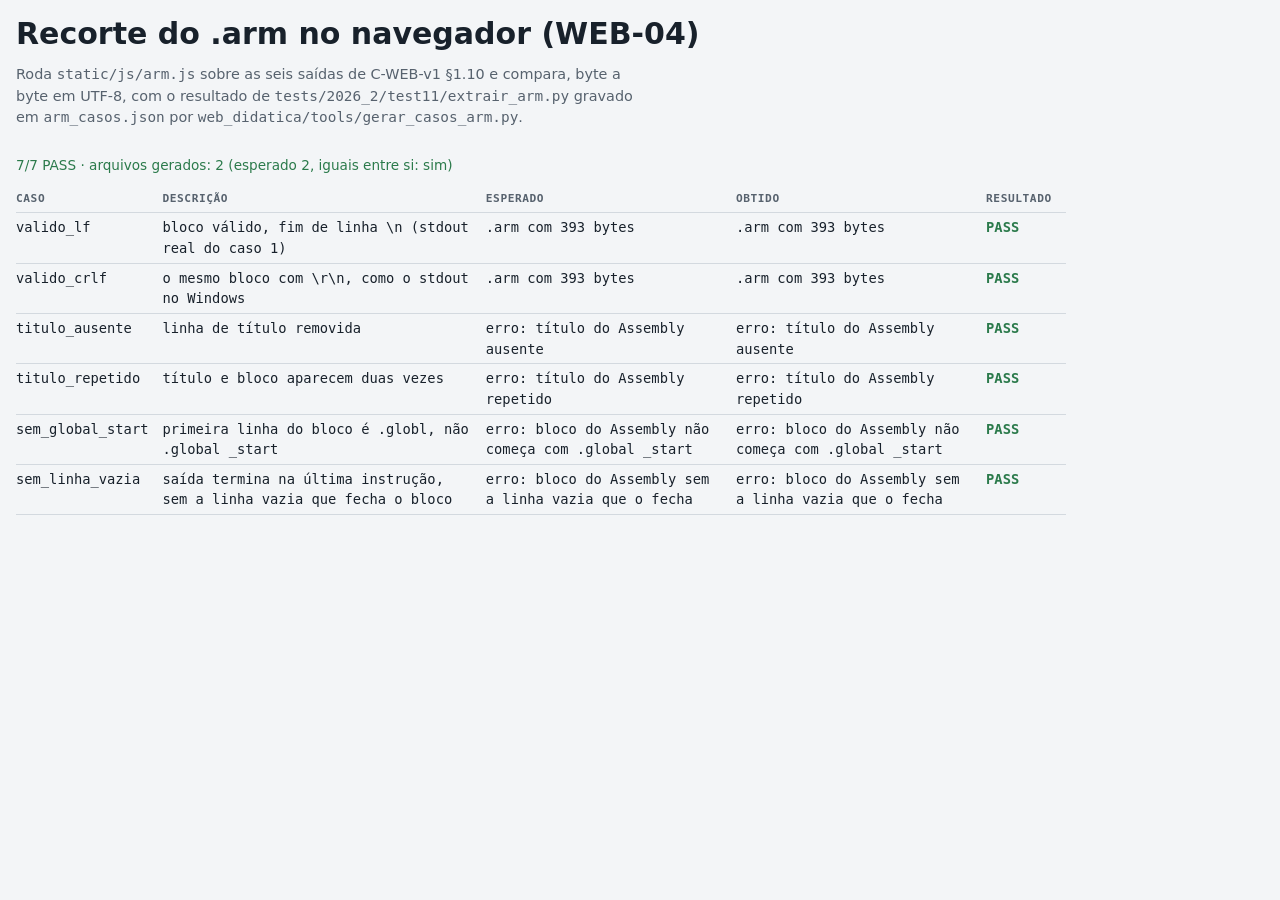
<file: web_didatica/static/testes/arm.html>
<!doctype html>
<html lang="pt-BR">
<head>
  <meta charset="utf-8">
  <meta name="viewport" content="width=device-width, initial-scale=1">
  <title>Recorte do .arm · teste</title>
  <link rel="stylesheet" href="../css/app.css">
  <style>
    body { display: block; height: auto; padding: 16px; }
    main { display: grid; gap: 12px; max-width: 110ch; }
    td.pass { color: var(--ok); font-weight: 700; }
    td.fail { color: var(--erro); font-weight: 700; }
    td { white-space: normal; vertical-align: top; }
  </style>
</head>
<body>
  <main>
    <h1>Recorte do .arm no navegador (WEB-04)</h1>
    <p class="explica">Roda <code>static/js/arm.js</code> sobre as seis saídas de C-WEB-v1 §1.10 e compara, byte a byte em UTF-8, com o resultado de <code>tests/2026_2/test11/extrair_arm.py</code> gravado em <code>arm_casos.json</code> por <code>web_didatica/tools/gerar_casos_arm.py</code>.</p>
    <p id="resumo" class="situacao" role="status">Executando…</p>
    <table>
      <thead><tr><th scope="col">caso</th><th scope="col">descrição</th><th scope="col">esperado</th><th scope="col">obtido</th><th scope="col">resultado</th></tr></thead>
      <tbody id="linhas"></tbody>
    </table>
  </main>
  <script type="module">
    import { extrairArm } from "../js/arm.js";

    const bytes = (texto) => Array.from(new TextEncoder().encode(texto)).join(",");
    const resumir = (r) => (r.arm !== undefined ? `.arm com ${new TextEncoder().encode(r.arm).length} bytes` : `erro: ${r.erro}`);

    const dados = await (await fetch("arm_casos.json", { cache: "no-store" })).json();
    const resultados = [];
    const armValidos = [];
    for (const caso of dados.casos) {
      let obtido;
      try { obtido = { arm: extrairArm(caso.stdout) }; } catch (erro) { obtido = { erro: erro.message }; }
      const esperado = caso.esperado;
      const passou = esperado.arm !== undefined
        ? obtido.arm !== undefined && bytes(obtido.arm) === bytes(esperado.arm)
        : obtido.erro === esperado.erro;
      if (obtido.arm !== undefined) armValidos.push(obtido.arm);
      resultados.push({ id: caso.id, passou });
      const tr = document.createElement("tr");
      for (const [texto, classe] of [[caso.id], [caso.descricao], [resumir(esperado)], [resumir(obtido)], [passou ? "PASS" : "FAIL", passou ? "pass" : "fail"]]) {
        const td = document.createElement("td");
        td.textContent = texto;
        if (classe) td.className = classe;
        tr.append(td);
      }
      document.getElementById("linhas").append(tr);
    }
    // §1.10: só as duas saídas válidas geram arquivo, iguais byte a byte entre si.
    const doisIguais = armValidos.length === 2 && bytes(armValidos[0]) === bytes(armValidos[1]);
    resultados.push({ id: "validos_iguais_entre_si", passou: doisIguais });
    const passaram = resultados.filter((r) => r.passou).length;
    const resumo = document.getElementById("resumo");
    resumo.textContent = `${passaram}/${resultados.length} PASS · arquivos gerados: ${armValidos.length} (esperado 2, iguais entre si: ${doisIguais ? "sim" : "não"})`;
    resumo.className = `situacao ${passaram === resultados.length ? "ok" : "erro"}`;
    document.body.dataset.resultado = JSON.stringify({ passaram, total: resultados.length, resultados });
  </script>
</body>
</html>
</file>
<file: web_didatica/static/css/app.css>
/* Web didática — wireframe navegável (WEB-01). Cores por token; tema escuro pelo sistema. */
:root {
  --fundo: #f3f5f7;
  --superficie: #ffffff;
  --rebaixado: #e9edf1;
  --texto: #18212b;
  --suave: #57626e;
  --linha: #d3d9df;
  --destaque: #1d5f8a;
  --destaque-fundo: #dceaf4;
  --ok: #2b7a4b;
  --ok-fundo: #dcefe3;
  --erro: #b4372f;
  --erro-fundo: #f6dfdc;
  --pulado: #8a6a1f;
  --pulado-fundo: #f3ead2;
  --fonte: system-ui, -apple-system, "Segoe UI", Roboto, sans-serif;
  --mono: "Cascadia Mono", Consolas, "SFMono-Regular", ui-monospace, monospace;
  color-scheme: light;
}
@media (prefers-color-scheme: dark) {
  :root {
    --fundo: #12171d; --superficie: #1a2129; --rebaixado: #0e1318; --texto: #e3e8ee; --suave: #9aa6b2;
    --linha: #2c3742; --destaque: #7bb6df; --destaque-fundo: #1d3446; --ok: #7cc79a; --ok-fundo: #1b3326;
    --erro: #ec8a80; --erro-fundo: #3c1f1c; --pulado: #d8b765; --pulado-fundo: #3a3019;
    color-scheme: dark;
  }
}

* { box-sizing: border-box; }
html, body { height: 100%; }
body { margin: 0; background: var(--fundo); color: var(--texto); font: 15px/1.5 var(--fonte);
  display: grid; grid-template-rows: auto 1fr auto; }
h1, h2, h3 { margin: 0; line-height: 1.2; }
button, select, textarea { font: inherit; color: inherit; }
:focus-visible { outline: 2px solid var(--destaque); outline-offset: 2px; }

.topo { display: flex; flex-wrap: wrap; gap: 12px 24px; align-items: center; justify-content: space-between;
  padding: 12px 20px; background: var(--superficie); border-bottom: 1px solid var(--linha); }
.marca { display: grid; gap: 4px; }
.marca h1 { font-size: 1.15rem; }
.marca h1 span { font-weight: 400; color: var(--suave); }
.aviso-mock { margin: 0; justify-self: start; font: 600 0.75rem/1 var(--mono); letter-spacing: 0.04em;
  padding: 5px 8px; border-radius: 4px; background: var(--pulado-fundo); color: var(--pulado); border: 1px solid var(--pulado); }
.aviso-mock.real { background: var(--ok-fundo); color: var(--ok); border-color: var(--ok); }
.seletor { display: flex; gap: 8px; align-items: center; }
.seletor span { color: var(--suave); font-size: 0.85rem; }
.seletor select { padding: 6px 8px; border: 1px solid var(--linha); border-radius: 6px; background: var(--superficie); max-width: 70vw; }

.bancada { display: grid; grid-template-columns: minmax(300px, 0.9fr) minmax(0, 1.6fr); min-height: 0; }
.editor { display: grid; grid-template-rows: auto minmax(160px, 1fr) auto auto auto auto auto; gap: 10px; padding: 16px;
  border-right: 1px solid var(--linha); min-height: 0; min-width: 0; }
.cabecalho-painel { display: flex; justify-content: space-between; align-items: center; gap: 8px; }
.cabecalho-painel h2 { font-size: 0.95rem; }
.subtitulo { font: 600 0.72rem/1 var(--mono); text-transform: uppercase; letter-spacing: 0.06em; color: var(--suave); }

.area-codigo { position: relative; display: grid; grid-template-columns: auto 1fr; border: 1px solid var(--linha); border-radius: 6px;
  background: var(--rebaixado); overflow: hidden; min-height: 0; }
.area-codigo .numeros, .area-codigo #codigo { position: relative; z-index: 1; }
.linha-destaque { position: absolute; left: 0; right: 0; z-index: 0; background: var(--destaque-fundo);
  box-shadow: inset 3px 0 0 var(--destaque); pointer-events: none; }
.numeros, #codigo { margin: 0; padding: 10px 0; font: 13.5px/1.6 var(--mono); }
.numeros { padding-inline: 10px 8px; text-align: right; color: var(--suave); user-select: none; overflow: hidden;
  border-right: 1px solid var(--linha); }
#codigo { border: 0; resize: none; background: transparent; padding-inline: 10px; white-space: pre; overflow: auto; tab-size: 4; }
#codigo:focus-visible { outline: none; }
.area-codigo:focus-within { border-color: var(--destaque); }

.acoes { display: flex; flex-wrap: wrap; gap: 8px; }
.situacao { margin: 0; min-height: 1.5em; font-size: 0.85rem; color: var(--suave); }
.situacao.ok { color: var(--ok); }
.situacao.erro { color: var(--erro); }
.situacao.aviso { color: var(--pulado); }
button { cursor: pointer; padding: 6px 12px; border-radius: 6px; border: 1px solid var(--linha); background: var(--superficie); }
button:disabled { cursor: not-allowed; opacity: 0.55; }
#restaurar { font-size: 0.85rem; border-color: var(--pulado); color: var(--pulado); }

.diagnosticos { list-style: none; margin: 0; padding: 0; display: grid; gap: 8px; max-height: 40vh; overflow: auto; }
.diag-vazio { padding: 8px 10px; border: 1px solid var(--ok); background: var(--ok-fundo); border-radius: 6px; font-size: 0.9rem; }

/* cartão de erro legível: cabeçalho, trecho com marcador, explicação e mensagem original */
.erro-cartao { display: grid; gap: 8px; padding: 10px 12px; border: 1px solid var(--erro); border-left-width: 4px;
  border-radius: 6px; background: var(--superficie); font-size: 0.88rem; min-width: 0; }
.erro-cartao.aviso { border-color: var(--pulado); }
.erro-cabecalho { justify-self: start; padding: 0; border: 0; background: none; font: 600 0.8rem/1.3 var(--mono); color: var(--erro); text-align: left; }
.aviso .erro-cabecalho { color: var(--pulado); }
button.erro-cabecalho { text-decoration: underline; text-underline-offset: 2px; }
.erro-trecho { margin: 0; padding: 6px 10px; border-radius: 4px; background: var(--rebaixado); font: 13px/1.5 var(--mono);
  overflow-x: auto; tab-size: 4; }
.erro-marcador { color: var(--erro); font-weight: 700; }
.erro-explicacao { margin: 0; line-height: 1.5; }
.erro-explicacao code, .erro-original code { font-family: var(--mono); font-size: 0.92em; background: var(--rebaixado); padding: 0 4px; border-radius: 3px; }
.erro-original { margin: 0; color: var(--suave); font-size: 0.8rem; }
.cartoes-fase { display: grid; gap: 8px; max-width: 70ch; margin-bottom: 14px; }

.fases { display: grid; grid-template-rows: auto 1fr; min-height: 0; min-width: 0; }
.trilha { display: flex; flex-wrap: wrap; gap: 6px; padding: 12px 16px; border-bottom: 1px solid var(--linha); background: var(--superficie); }
.trilha button { display: inline-flex; gap: 7px; align-items: center; font-size: 0.88rem; padding: 6px 11px 6px 9px; }
.trilha button[aria-selected="true"] { border-color: var(--texto); box-shadow: inset 0 -2px 0 var(--texto); font-weight: 600; }
.ponto { width: 9px; height: 9px; border-radius: 50%; flex: none; }
.ponto.ok { background: var(--ok); }
.ponto.error { background: var(--erro); }
.ponto.skipped { border: 1.5px solid var(--pulado); }
.ponto.stale { background: var(--linha); }
.seta { color: var(--suave); align-self: center; font-size: 0.8rem; }

.painel { padding: 16px 20px; overflow: auto; min-height: 0; }
.painel h3 { font-size: 0.95rem; margin-bottom: 4px; }
.explica { color: var(--suave); margin: 0 0 14px; max-width: 70ch; font-size: 0.9rem; }
.caixa { border-radius: 6px; padding: 12px 14px; display: grid; gap: 4px; max-width: 70ch; }
.caixa.pulado { border: 1px dashed var(--pulado); background: var(--pulado-fundo); }
.caixa.erro { border: 1px solid var(--erro); background: var(--erro-fundo); }
.caixa.descartado { border: 1px solid var(--linha); background: var(--rebaixado); }
.caixa code { font-family: var(--mono); }
.painel > .caixa + * { margin-top: 14px; }

table { border-collapse: collapse; font-size: 0.86rem; }
th { text-align: left; font: 600 0.7rem/1 var(--mono); text-transform: uppercase; letter-spacing: 0.05em; color: var(--suave);
  padding: 6px 14px 8px 0; border-bottom: 1px solid var(--linha); position: sticky; top: 0; background: var(--fundo); }
td { padding: 4px 14px 4px 0; border-bottom: 1px solid var(--linha); font-family: var(--mono); white-space: nowrap;
  font-variant-numeric: tabular-nums; }
td.desconhecido { color: var(--erro); font-weight: 600; }
tr[data-linha] { cursor: pointer; }
tr[data-linha]:hover td { background: var(--destaque-fundo); }
.mais-blocos { display: block; margin-top: 8px; font-size: 0.85rem; }
.mais-blocos[hidden] { display: none; }
#filtro-simbolos { display: block; width: min(100%, 320px); margin-bottom: 8px; padding: 6px 10px;
  border: 1px solid var(--linha); border-radius: 6px; background: var(--superficie); }
td.vazio { color: var(--suave); }

pre.codigo { margin: 0; font: 13px/1.6 var(--mono); background: var(--rebaixado); border: 1px solid var(--linha);
  border-radius: 6px; padding: 10px 0; overflow: auto; counter-reset: linha; }
pre.codigo span { display: block; padding-inline: 12px; }
pre.codigo span::before { counter-increment: linha; content: counter(linha); display: inline-block; width: 3.2em;
  margin-right: 12px; text-align: right; color: var(--suave); }

.arvore-barra { display: flex; flex-wrap: wrap; gap: 6px 8px; align-items: center; margin-bottom: 10px; }
.arvore-barra button { font-size: 0.82rem; padding: 4px 10px; }
.arvore-contagem { margin: 0 0 0 4px; }
.arvore, .arvore ul { list-style: none; margin: 0; padding: 0; }
.arvore { border-radius: 6px; padding: 4px; overflow-x: auto; }
.arvore .no { flex-wrap: nowrap; white-space: nowrap; }
.arvore .item-linha { width: max-content; }
.arvore ul { margin-left: 13px; padding-left: 12px; border-left: 1px solid var(--linha); }
.arvore li { padding: 1px 0; }
.item-linha { display: flex; gap: 4px; align-items: baseline; padding: 1px 6px 1px 2px; border-radius: 4px; cursor: pointer; }
.item-linha:hover { background: var(--rebaixado); }
[aria-selected="true"] > .item-linha { background: var(--destaque-fundo); box-shadow: inset 2px 0 0 var(--destaque); }
.alternar { flex: none; width: 1.3em; text-align: center; color: var(--suave); font: 13px/1.5 var(--mono); user-select: none; }
.item-mais .no { color: var(--destaque); font: 13px/1.5 var(--fonte); text-decoration: underline; text-underline-offset: 2px; }
.ocultos { color: var(--pulado); font-size: 0.72rem; }

/* árvore + detalhes lado a lado; os detalhes descem quando o painel é estreito */
.ast-corpo { display: flex; flex-wrap: wrap; gap: 14px; align-items: flex-start; }
.ast-corpo .arvore { flex: 1 1 380px; min-width: 0; }
.ast-detalhes { flex: 1 1 240px; max-width: 420px; position: sticky; top: 0; display: grid; gap: 10px;
  padding: 12px 14px; border: 1px solid var(--linha); border-radius: 6px; background: var(--superficie); font-size: 0.86rem; }
.ast-detalhes h4 { margin: 0; font: 600 0.95rem/1.3 var(--mono); overflow-wrap: anywhere; }
.ast-detalhes dl { display: grid; grid-template-columns: max-content minmax(0, 1fr); gap: 3px 12px; margin: 0; }
.ast-detalhes dt { color: var(--suave); }
.ast-detalhes dd { margin: 0; font-family: var(--mono); overflow-wrap: anywhere; }
.ast-atributos { font-size: 0.8rem; }
.ast-aviso { margin: 0; padding: 8px 10px; border-radius: 4px; background: var(--pulado-fundo); color: var(--texto); font-size: 0.82rem; }
.ast-caminho { display: flex; flex-wrap: wrap; gap: 2px 4px; align-items: baseline; font: 0.78rem/1.6 var(--mono); }
.ast-caminho button { padding: 0 4px; border: 0; background: none; color: var(--destaque); text-decoration: underline; text-underline-offset: 2px; font: inherit; }
.ast-caminho-sep { color: var(--suave); }
.ast-caminho-atual { font-weight: 600; }
.ocultos:empty { display: none; }
.no { display: inline-flex; flex-wrap: wrap; gap: 4px 8px; align-items: baseline; font: 13px/1.5 var(--mono); }
.no-rotulo { background: var(--destaque-fundo); padding: 1px 7px; border-radius: 4px; }
.no-truncado .no-rotulo { background: var(--pulado-fundo); color: var(--pulado); }
.no-papel, .no-linha { color: var(--suave); font-size: 0.75rem; }
.no-attr { color: var(--suave); font-size: 0.75rem; }
.estat { font: 0.78rem var(--mono); color: var(--suave); margin: 0 0 12px; }

.escopos, .escopos ul { list-style: none; margin: 0; padding: 0; }
.escopos ul { margin-left: 8px; padding-left: 18px; border-left: 1px solid var(--linha); }
.escopo { padding: 4px 0; }
.escopo-cab { font: 600 13px/1.5 var(--mono); }
.escopo-cab small { font-weight: 400; color: var(--suave); }
.simbolos { margin: 4px 0 6px; }

.execucao { display: grid; gap: 16px; max-width: 80ch; }
.execucao dl { display: grid; grid-template-columns: max-content 1fr; gap: 4px 14px; margin: 0; font-size: 0.88rem; }
.execucao dt { color: var(--suave); }
.execucao dd { margin: 0; font-family: var(--mono); overflow-wrap: anywhere; }
.execucao h4 { margin: 0 0 6px; font: 600 0.72rem/1 var(--mono); text-transform: uppercase; letter-spacing: 0.06em; color: var(--suave); }
.execucao .nota { margin: 4px 0 0; color: var(--pulado); font-size: 0.82rem; }
.caixa.ok { border: 1px solid var(--ok); background: var(--ok-fundo); }

.entrada-execucao { display: grid; gap: 6px; }
.rotulo-entrada { font-size: 0.85rem; }
.rotulo-entrada small { color: var(--suave); }
.rotulo-entrada code { font-family: var(--mono); }
#entrada { width: 100%; resize: vertical; padding: 6px 10px; border: 1px solid var(--linha); border-radius: 6px;
  background: var(--superficie); font: 13px/1.5 var(--mono); white-space: pre; }
#entrada:focus-visible { outline: none; border-color: var(--destaque); }
.linha-entrada { display: flex; flex-wrap: wrap; gap: 6px 14px; align-items: center; font-size: 0.85rem; }
#tempo-limite { width: 4.5em; padding: 3px 6px; border: 1px solid var(--linha); border-radius: 6px; background: var(--superficie); font: inherit; color: inherit; }
.casos-t11 { display: inline-flex; flex-wrap: wrap; gap: 6px; align-items: center; color: var(--suave); }
.casos-t11[hidden] { display: none; }
.casos-t11 button { font-size: 0.8rem; padding: 3px 9px; }

.rodape { padding: 8px 20px; border-top: 1px solid var(--linha); background: var(--superficie); font: 0.75rem/1.5 var(--mono);
  color: var(--suave); display: flex; flex-wrap: wrap; gap: 4px 18px; }
.rodape b { color: var(--texto); font-weight: 600; }

@media (max-width: 820px) {
  body { height: auto; }
  .bancada { grid-template-columns: 1fr; }
  .editor { border-right: 0; border-bottom: 1px solid var(--linha); grid-template-rows: auto 240px auto auto auto auto auto; }
}
</file>
